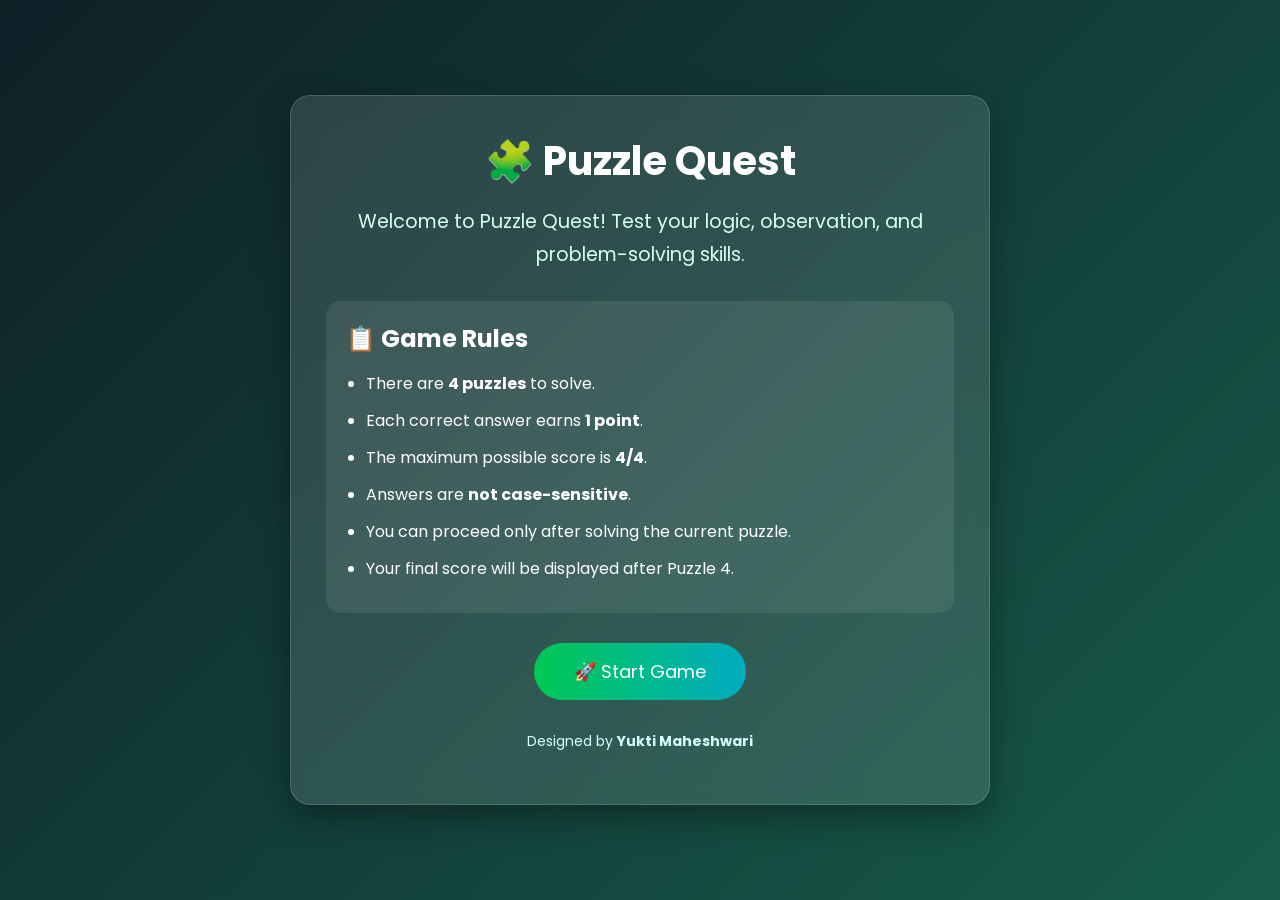
<file: Index.html>
<!DOCTYPE html>
<html lang="en">

<head>
    <meta charset="UTF-8">
    <meta name="viewport" content="width=device-width, initial-scale=1.0">
    <meta name="description" content="Puzzle Quest - Challenge yourself with four exciting puzzles and test your problem-solving skills.">
    <meta name="author" content="Yukti Maheshwari">

    <title>Puzzle Quest | Home</title>

    <!-- Google Font -->
    <link rel="preconnect" href="https://fonts.googleapis.com">
    <link rel="preconnect" href="https://fonts.gstatic.com" crossorigin>

    <link href="https://fonts.googleapis.com/css2?family=Poppins:wght@300;400;500;600;700&display=swap" rel="stylesheet">

    <!-- Main Stylesheet -->
    <link rel="stylesheet" href="style.css">
</head>

<body>

    <main class="container">

        <section class="card">

            <header>

                <h1>🧩 Puzzle Quest</h1>

                <p class="subtitle">
                    Welcome to Puzzle Quest! Test your logic, observation, and problem-solving skills.
                </p>

            </header>

            <section class="rules">

                <h2>📋 Game Rules</h2>

                <ul>
                    <li>There are <strong>4 puzzles</strong> to solve.</li>
                    <li>Each correct answer earns <strong>1 point</strong>.</li>
                    <li>The maximum possible score is <strong>4/4</strong>.</li>
                    <li>Answers are <strong>not case-sensitive</strong>.</li>
                    <li>You can proceed only after solving the current puzzle.</li>
                    <li>Your final score will be displayed after Puzzle 4.</li>
                </ul>

            </section>

            <section>

                <button id="startBtn" aria-label="Start the Puzzle Game">
                    🚀 Start Game
                </button>

            </section>

            <footer>

                <p>
                    Designed by <strong>Yukti Maheshwari</strong>
                </p>

            </footer>

        </section>

    </main>

    <script>

        // Reset score whenever a new game starts
        localStorage.setItem("score", "0");

        // Start Game Button
        document.getElementById("startBtn").addEventListener("click", function () {
            window.location.href = "puzzle1.html";
        });

    </script>

</body>

</html>
</file>
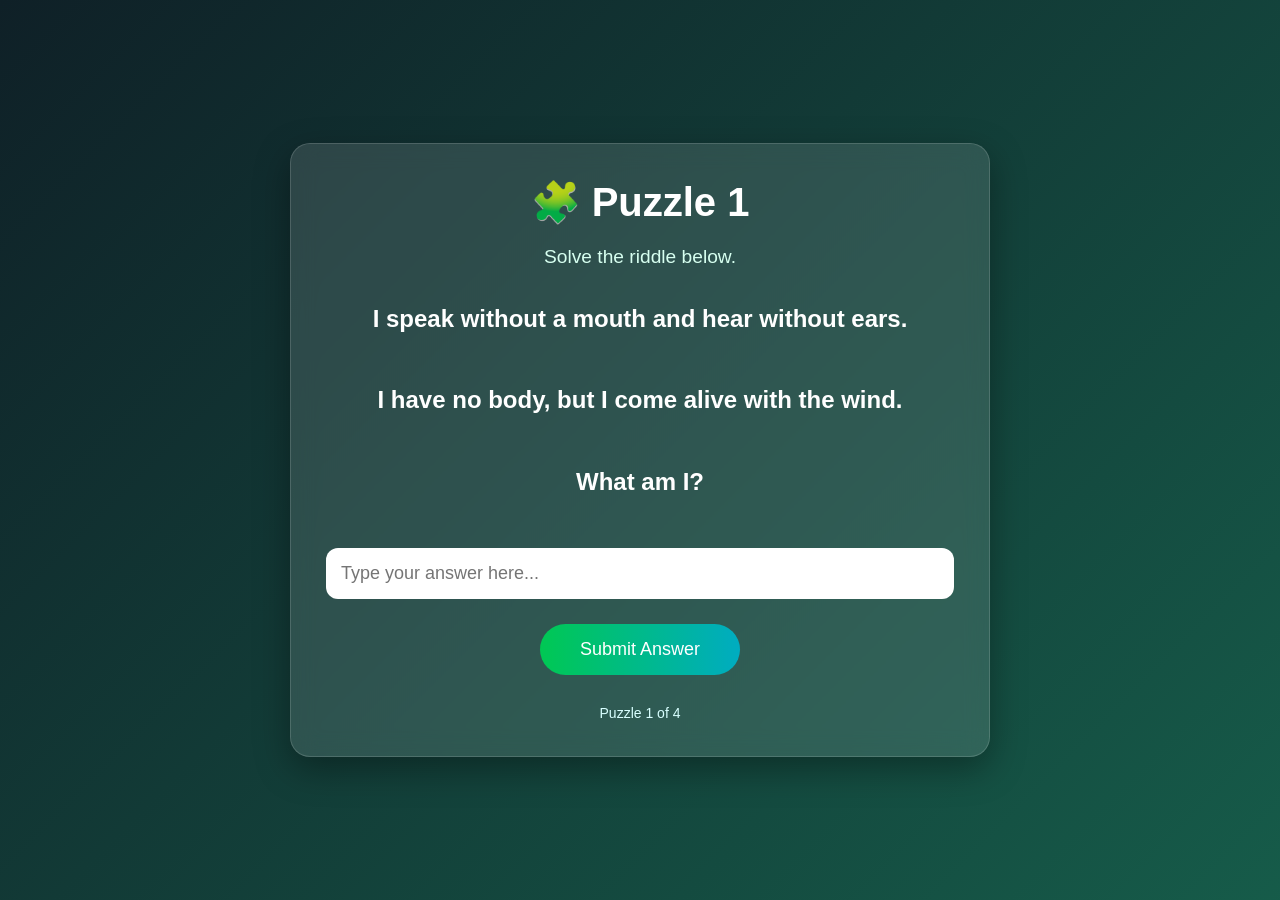
<file: Puzzle1.html>
<!DOCTYPE html>
<html lang="en">
<head>
    <meta charset="UTF-8">
    <meta name="viewport" content="width=device-width, initial-scale=1.0">
    <title>Puzzle 1 | Puzzle Quest</title>

    <link rel="stylesheet" href="style.css">
</head>
<body>

<div class="container">

    <div class="card">

        <h1>🧩 Puzzle 1</h1>

        <p class="subtitle">
            Solve the riddle below.
        </p>

        <div class="question">
            <p>
                I speak without a mouth and hear without ears.<br><br>

                I have no body, but I come alive with the wind.<br><br>

                <strong>What am I?</strong>
            </p>
        </div>

        <input
            type="text"
            id="answer"
            placeholder="Type your answer here..."
            autocomplete="off"
        >

        <button onclick="checkAnswer('echo','puzzle2.html')">
            Submit Answer
        </button>

        <p id="message"></p>

        <footer>
            Puzzle 1 of 4
        </footer>

    </div>

</div>

<script src="script.js"></script>

</body>
</html>
</file>
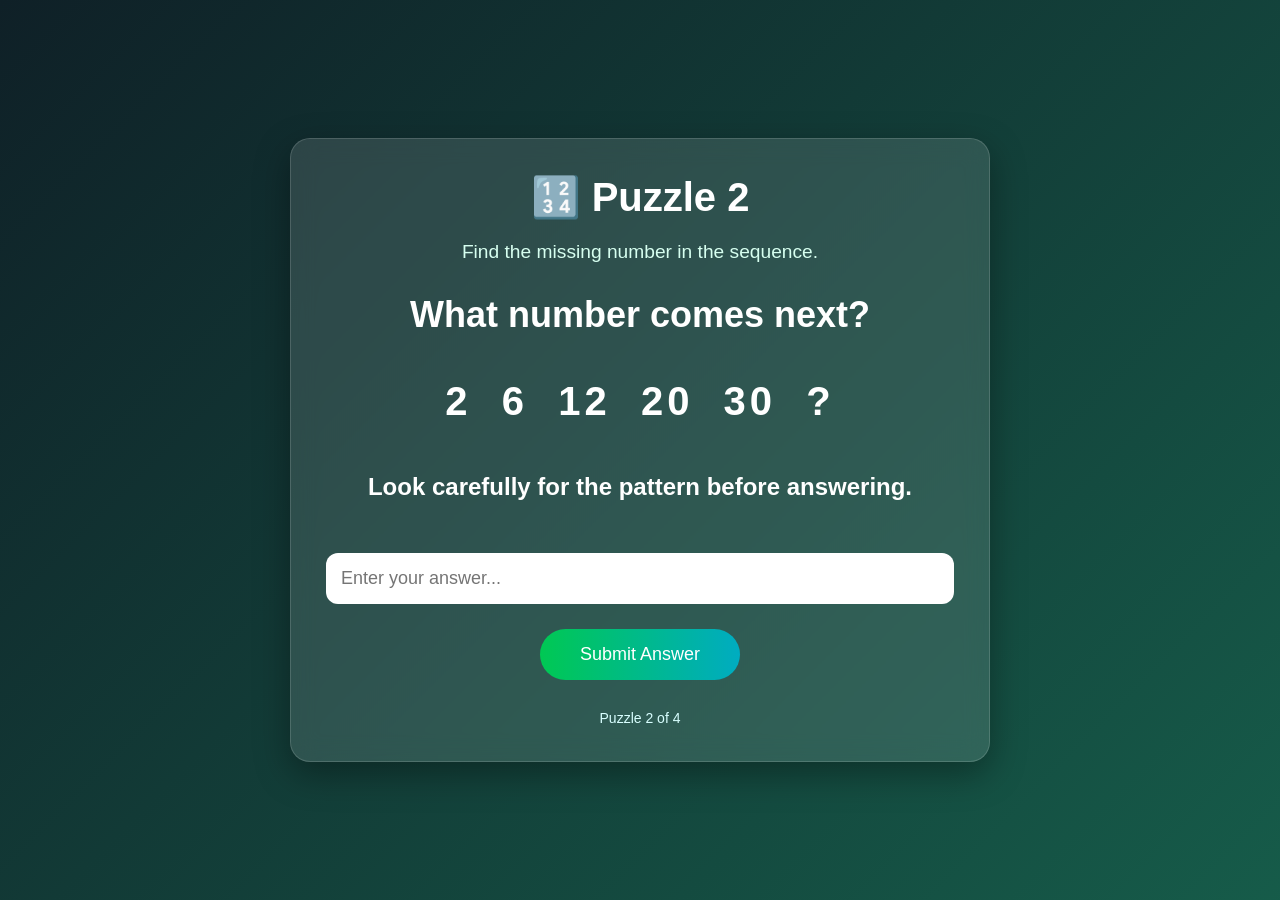
<file: puzzle2.html>
<!DOCTYPE html>
<html lang="en">
<head>
    <meta charset="UTF-8">
    <meta name="viewport" content="width=device-width, initial-scale=1.0">
    <title>Puzzle 2 | Puzzle Quest</title>

    <link rel="stylesheet" href="style.css">
</head>
<body>

<div class="container">

    <div class="card">

        <h1>🔢 Puzzle 2</h1>

        <p class="subtitle">
            Find the missing number in the sequence.
        </p>

        <div class="question">

            <h2>What number comes next?</h2>

            <br>

            <h1 style="letter-spacing:4px;">
                2&nbsp;&nbsp;6&nbsp;&nbsp;12&nbsp;&nbsp;20&nbsp;&nbsp;30&nbsp;&nbsp;?
            </h1>

            <br>

            <p>
                Look carefully for the pattern before answering.
            </p>

        </div>

        <input
            type="text"
            id="answer"
            placeholder="Enter your answer..."
            autocomplete="off"
        >

        <button onclick="checkAnswer('42','puzzle3.html')">
            Submit Answer
        </button>

        <p id="message"></p>

        <footer>
            Puzzle 2 of 4
        </footer>

    </div>

</div>

<script src="script.js"></script>

</body>
</html>
</file>
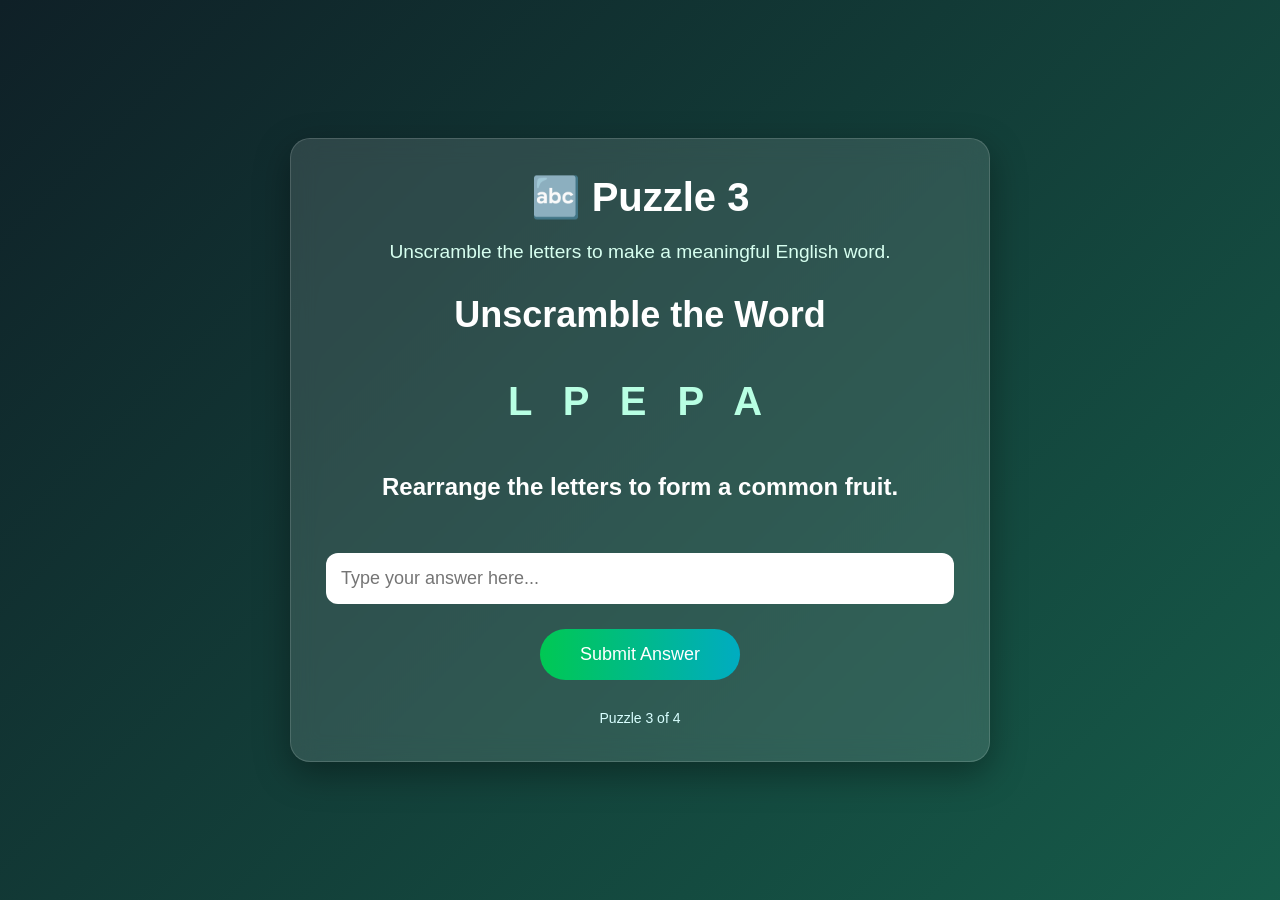
<file: puzzle3.html>
<!DOCTYPE html>
<html lang="en">
<head>
    <meta charset="UTF-8">
    <meta name="viewport" content="width=device-width, initial-scale=1.0">
    <title>Puzzle 3 | Puzzle Quest</title>

    <link rel="stylesheet" href="style.css">
</head>
<body>

<div class="container">

    <div class="card">

        <h1>🔤 Puzzle 3</h1>

        <p class="subtitle">
            Unscramble the letters to make a meaningful English word.
        </p>

        <div class="question">

            <h2>Unscramble the Word</h2>

            <br>

            <h1 style="letter-spacing:10px; color:#b8ffe3;">
                L P E P A
            </h1>

            <br>

            <p>
                Rearrange the letters to form a common fruit.
            </p>

        </div>

        <input
            type="text"
            id="answer"
            placeholder="Type your answer here..."
            autocomplete="off"
        >

        <button onclick="checkAnswer('apple','puzzle4.html')">
            Submit Answer
        </button>

        <p id="message"></p>

        <footer>
            Puzzle 3 of 4
        </footer>

    </div>

</div>

<script src="script.js"></script>

</body>
</html>
</file>
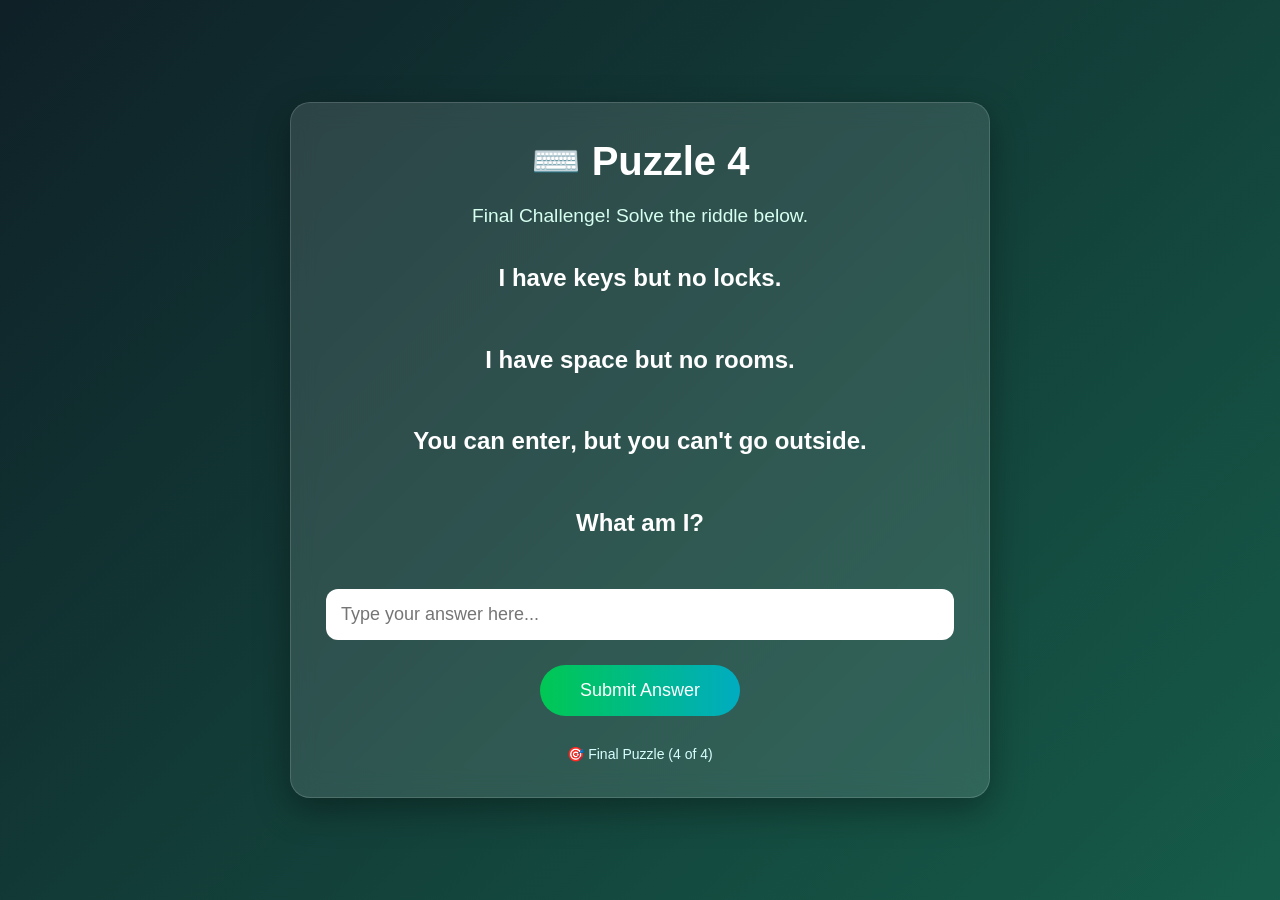
<file: puzzle4.html>
<!DOCTYPE html>
<html lang="en">
<head>
    <meta charset="UTF-8">
    <meta name="viewport" content="width=device-width, initial-scale=1.0">
    <title>Puzzle 4 | Puzzle Quest</title>

    <link rel="stylesheet" href="style.css">
</head>
<body>

<div class="container">

    <div class="card">

        <h1>⌨️ Puzzle 4</h1>

        <p class="subtitle">
            Final Challenge! Solve the riddle below.
        </p>

        <div class="question">

            <p>
                I have <strong>keys</strong> but no locks.<br><br>

                I have <strong>space</strong> but no rooms.<br><br>

                You can <strong>enter</strong>, but you can't go outside.<br><br>

                <strong>What am I?</strong>
            </p>

        </div>

        <input
            type="text"
            id="answer"
            placeholder="Type your answer here..."
            autocomplete="off"
        >

        <button onclick="checkAnswer('keyboard','score.html')">
            Submit Answer
        </button>

        <p id="message"></p>

        <footer>
            🎯 Final Puzzle (4 of 4)
        </footer>

    </div>

</div>

<script src="script.js"></script>

</body>
</html>
</file>
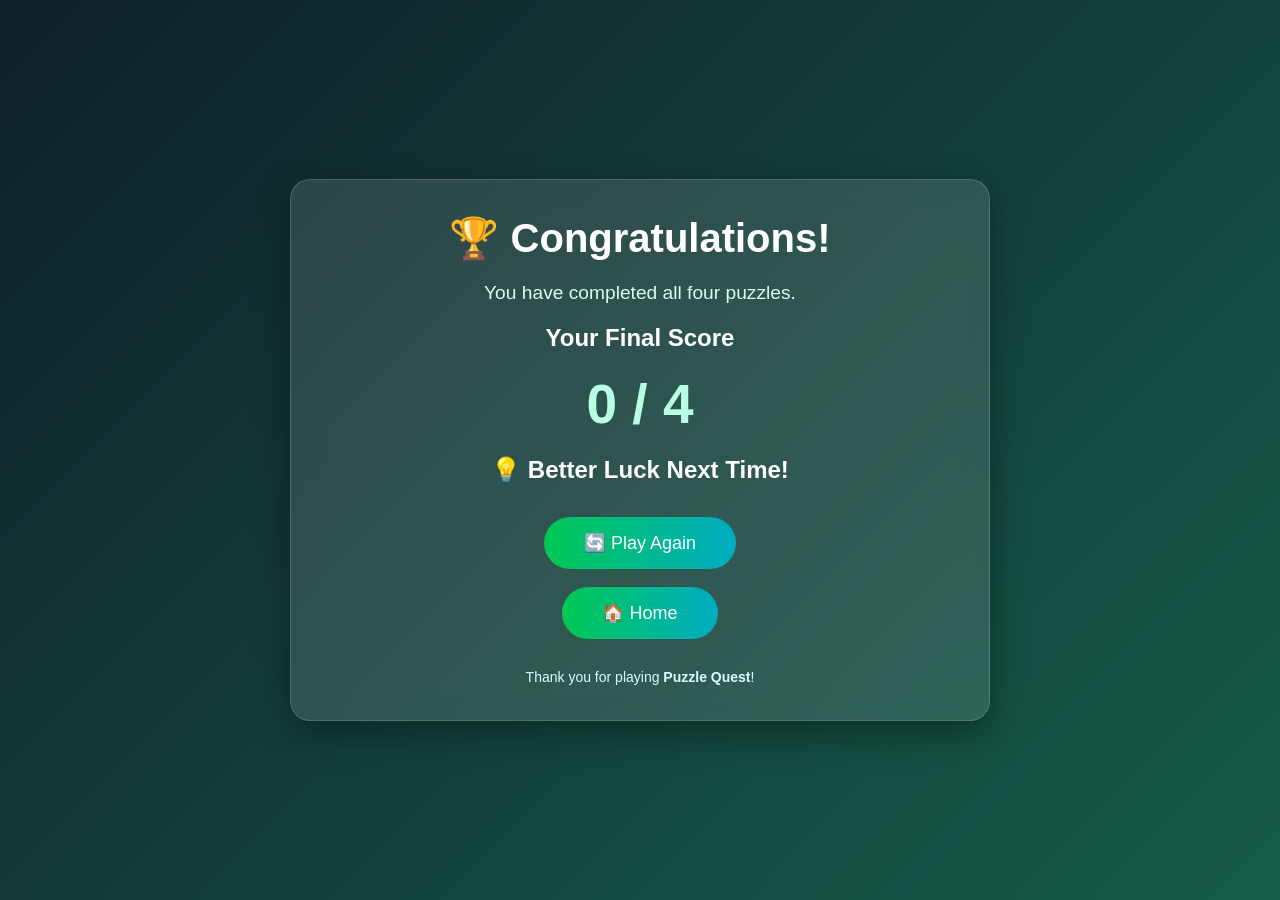
<file: score.html>
<!DOCTYPE html>
<html lang="en">
<head>
    <meta charset="UTF-8">
    <meta name="viewport" content="width=device-width, initial-scale=1.0">
    <title>Puzzle Quest | Final Score</title>

    <link rel="stylesheet" href="style.css">
</head>
<body>

<div class="container">

    <div class="card">

        <h1>🏆 Congratulations!</h1>

        <p class="subtitle">
            You have completed all four puzzles.
        </p>

        <h2>Your Final Score</h2>

        <div id="finalScore" class="score">
            0 / 4
        </div>

        <h2 id="remark">
            Loading...
        </h2>

        <br>

        <button onclick="restartGame()">
            🔄 Play Again
        </button>

        <br><br>

        <button onclick="window.location.href='index.html'">
            🏠 Home
        </button>

        <footer>
            Thank you for playing <strong>Puzzle Quest</strong>!
        </footer>

    </div>

</div>

<script src="script.js"></script>

<script>
    displayScore();
</script>

</body>
</html>
</file>
<file: style.css>
/* =====================================
   PUZZLE QUEST - STYLE.CSS
   Theme: Blue + Green
====================================== */

*{
    margin:0;
    padding:0;
    box-sizing:border-box;
    font-family:'Poppins',sans-serif;
}

body{
    min-height:100vh;
    display:flex;
    justify-content:center;
    align-items:center;
    padding:20px;

    background:linear-gradient(135deg,#0f2027,#1d976c,#2c5364);
    background-size:400% 400%;
    animation:bgMove 12s ease infinite;
}

@keyframes bgMove{
    0%{background-position:0% 50%;}
    50%{background-position:100% 50%;}
    100%{background-position:0% 50%;}
}

.container{
    width:100%;
    display:flex;
    justify-content:center;
    align-items:center;
}

.card{
    width:100%;
    max-width:700px;

    background:rgba(255,255,255,0.12);
    backdrop-filter:blur(12px);

    border-radius:20px;
    padding:35px;

    color:#ffffff;

    text-align:center;

    box-shadow:0 12px 35px rgba(0,0,0,0.35);

    border:1px solid rgba(255,255,255,0.15);
}

h1{
    font-size:2.5rem;
    margin-bottom:15px;
}

h2{
    margin-bottom:15px;
}

.subtitle{
    font-size:1.2rem;
    margin-bottom:15px;
    color:#d7fff0;
}

p{
    line-height:1.7;
    margin-bottom:15px;
}

.rules{
    text-align:left;
    margin:30px 0;
    padding:20px;

    background:rgba(255,255,255,.08);

    border-radius:15px;
}

.rules ul{
    padding-left:20px;
}

.rules li{
    margin:12px 0;
}

.question{
    font-size:1.5rem;
    margin:25px 0;
    font-weight:600;
}

input[type=text]{

    width:100%;

    padding:15px;

    border:none;

    border-radius:12px;

    outline:none;

    font-size:18px;

    margin-top:20px;
    margin-bottom:25px;

}

button{

    background:linear-gradient(90deg,#00c853,#00acc1);

    color:white;

    border:none;

    padding:15px 40px;

    border-radius:50px;

    font-size:18px;

    cursor:pointer;

    transition:.3s;

}

button:hover{

    transform:translateY(-3px);

    box-shadow:0 8px 20px rgba(0,0,0,.3);

}

button:active{

    transform:scale(.98);

}

.success{

    color:#9cff9c;

    font-size:20px;

    margin-top:20px;

    font-weight:bold;

}

.error{

    color:#ffb3b3;

    font-size:20px;

    margin-top:20px;

    font-weight:bold;

}

.score{

    font-size:55px;

    color:#b8ffe3;

    margin:20px 0;

    font-weight:bold;

}

footer{

    margin-top:30px;

    font-size:14px;

    color:#d9ffff;

}

@media(max-width:768px){

.card{

padding:25px;

}

h1{

font-size:2rem;

}

.question{

font-size:1.2rem;

}

button{

width:100%;

}

input[type=text]{

font-size:16px;

}

}

@media(max-width:480px){

.card{

padding:20px;

}

h1{

font-size:1.7rem;

}

.subtitle{

font-size:1rem;

}

.question{

font-size:1.1rem;

}

.rules{

padding:15px;

}

}
</file>
